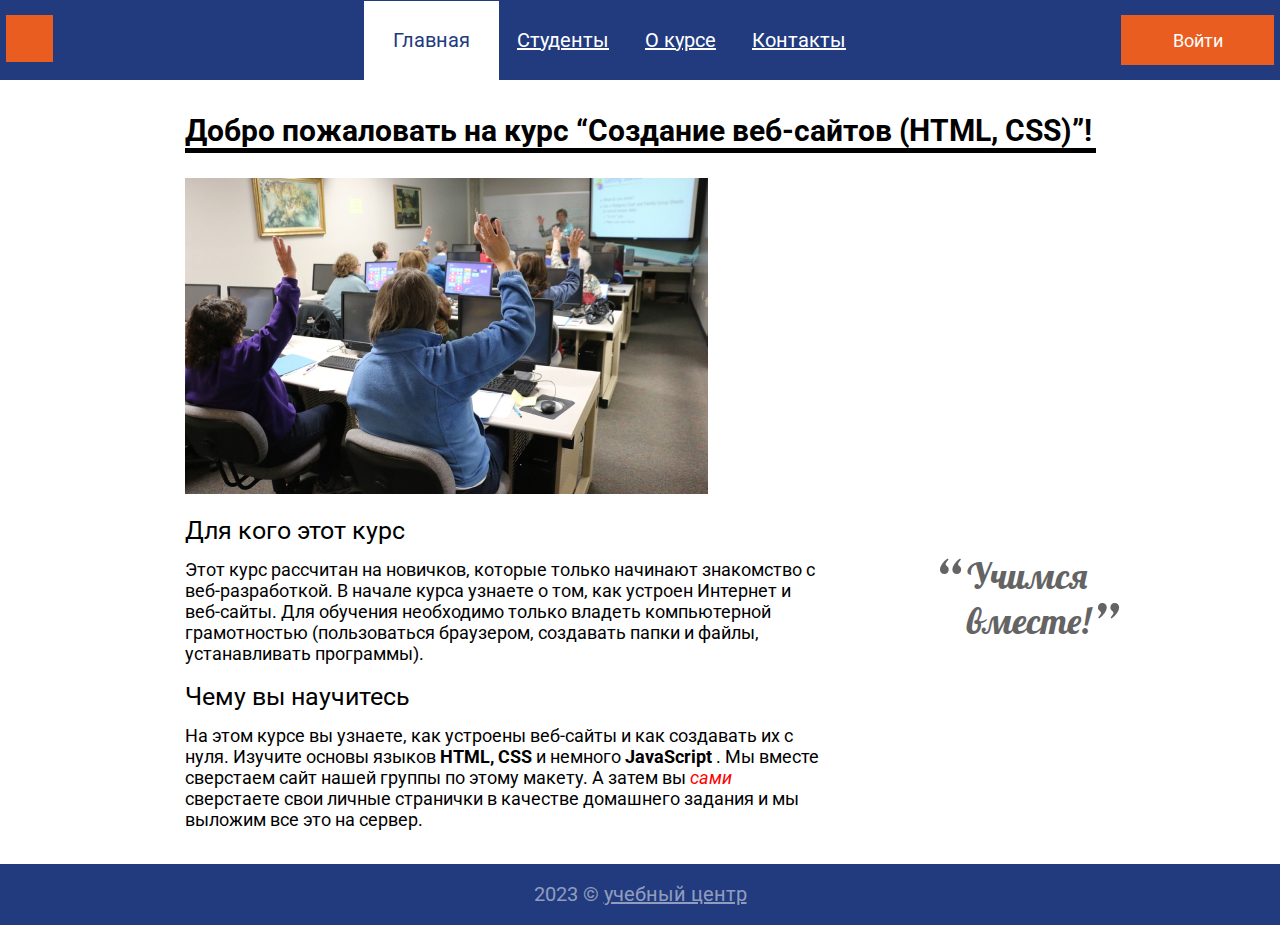
<file: index.html>
<!DOCTYPE html>
<html lang="ru">
  <head>
    <link rel="preconnect" href="https://fonts.googleapis.com">
    <link rel="preconnect" href="https://fonts.gstatic.com" crossorigin>
    <link href="https://fonts.googleapis.com/css2?family=Lobster&family=Roboto:wght@400;700&display=swap" rel="stylesheet">
  <meta charset="UTF-8">
  <meta http-equiv="X-UA-Compatible" content="IE=edge">
  <meta name="viewport" content="width=device-width, initial-scale=1.0">
  <title>Главная</title>
  <link rel="stylesheet" href="style.css">
  </head>
 <body>
   <div class="all">
  <header class="header">
    <a class="logo" href="index.html">
      <img src="img/logo.svg" alt="logotype">
    </a>
     <nav>
      <ul class="menu">
        <li class="menu_list"><a class="menu_link menu_link_active" href="index.html">Главная</a></li>
        <li class="menu_list"><a class="menu_link" href="students.html">Студенты</a></li>
        <li class="menu_list"><a class="menu_link" href="about.html">О курсе</a></li>
        <li class="menu_list"><a class="menu_link" href="contacts.html">Контакты</a></li>
      </ul>
     </nav>
       <a class="button" href="#">Войти</a>
    </header>
  <main class="content">
    <h1 class="title">Добро пожаловать на курс “Создание веб-сайтов (HTML, CSS)”!</h1>
    <img class="content_foto" src="img/foto.jpg" alt="Главное фото">
    <div class="content_info">
      <div class="content_section">
        <div class="content_article">
          <h3 class="subtitle">Для кого этот курс</h3>
            <p class="abaut_text">Этот курс рассчитан на новичков, которые только   начинают знакомство с веб-разработкой. В начале курса  узнаете о том, как устроен Интернет и веб-сайты. 
              Для обучения необходимо только владеть компьютерной грамотностью (пользоваться браузером, создавать папки и файлы, устанавливать программы).</p>
        </div>
        <div class="content_article-01">
          <h3 class="subtitle">Чему вы научитесь</h3>
          <p class="abaut_text">На этом курсе вы узнаете, как устроены веб-сайты и как создавать их с нуля. Изучите основы языков <strong>HTML, CSS</strong> и немного <strong>JavaScript</strong> . Мы вместе сверстаем сайт нашей группы по этому макету. А затем вы  <span style="font-style: italic;" class="rop">сами</span> сверстаете свои личные странички в качестве домашнего задания и мы выложим все это на сервер.</p>
        </div>
      </div>
      <h2 class="heading">
        <span class="quote-left quote-left_left">“</span>
        Учимся 
        вместе!
        <span class="quote-left quote-left_right">”</span>
      </h2>
    </div>
  </main>
   </div>
   <footer class="select">
    <p class="select_text">2023 &copy; <a class="centr" href="#">учебный центр</a> </p>
  </footer>
      <div class="window_content">
        <div class="window">
         <form action="#">
           <h4 class="row">Войти на сайт</h4>
           <input class="login" type="text" placeholder="Логин">
           <input class="password" type="text" placeholder="Пароль">
           <a class="entrance" href="#">Войти</a>
           <img class="cross" src="img/cross2.jpg" alt="крестик">
         </form>
        </div>
        </div>
 
    <script>
    
      const window_contentEl = document.querySelector('.window_content');
      const buttonEl = document.querySelector('.button');
      const crossEl = document.querySelector('.cross');
      buttonEl.addEventListener('click', function (e) {
        window_contentEl.classList.toggle('visible');
      });
      crossEl.addEventListener('click', function (e) {
        window_contentEl.classList.remove('visible');
      });
   
    </script>
</body>
</html>
</file>
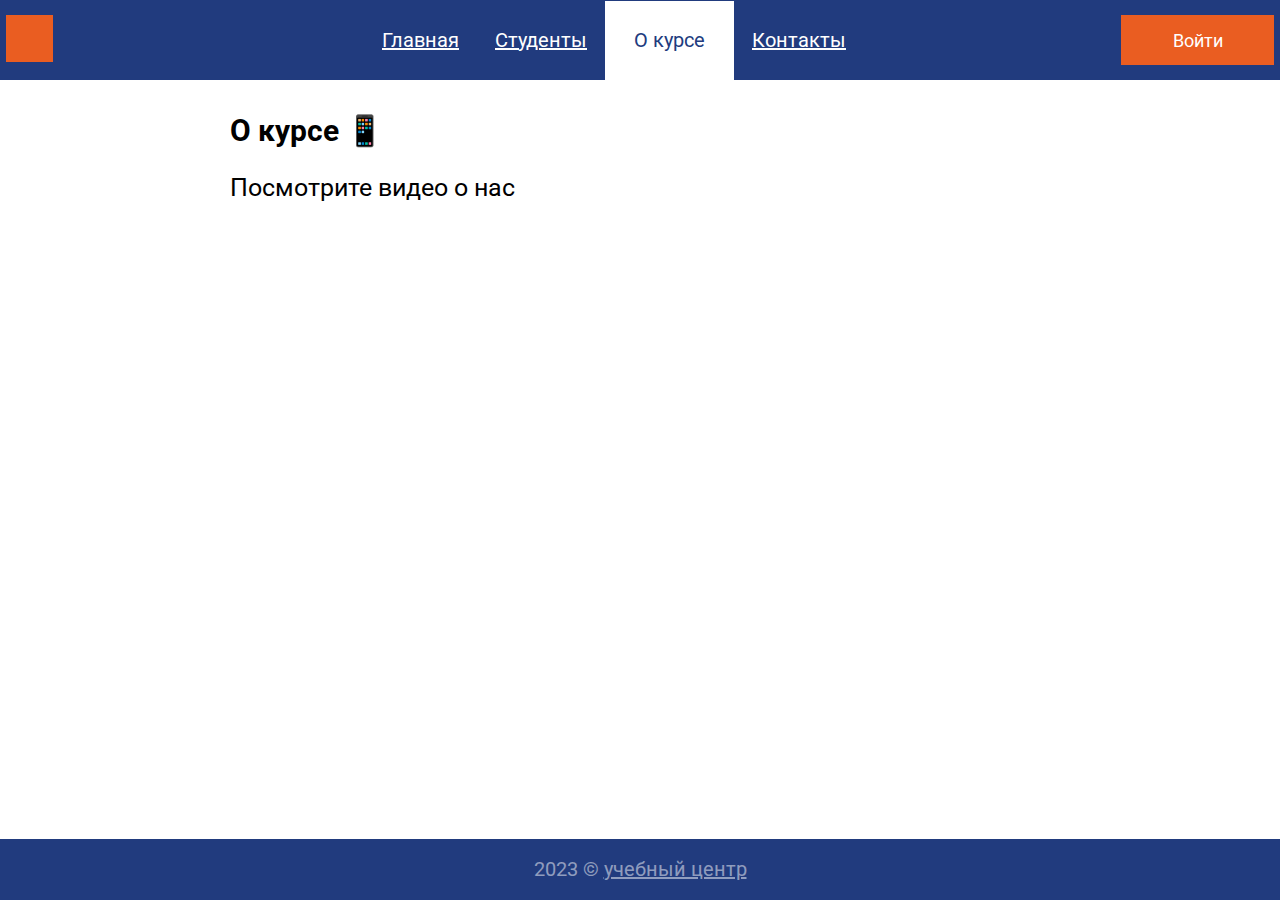
<file: about.html>
<!DOCTYPE html>
<html lang="ru">
  <head>
  <link rel="preconnect" href="https://fonts.googleapis.com">
<link rel="preconnect" href="https://fonts.gstatic.com" crossorigin>
<link href="https://fonts.googleapis.com/css2?family=Roboto:wght@400;700&display=swap" rel="stylesheet">
<link rel="preconnect" href="https://fonts.googleapis.com">
<link rel="preconnect" href="https://fonts.gstatic.com" crossorigin>
<link href="https://fonts.googleapis.com/css2?family=Lobster&family=Roboto:wght@400;700&display=swap" rel="stylesheet">
  <meta charset="UTF-8">
  <meta http-equiv="X-UA-Compatible" content="IE=edge">
  <meta name="viewport" content="width=device-width, initial-scale=1.0">
  <title>Главная</title>
  <link rel="stylesheet" href="style.css">
  </head>
 <body>
   <div class="all">
  <header class="header">
    <a class="logo" href="index.html">
      <img src="img/logo.svg" alt="logotype">
    </a>
     <nav>
      
      <ul class="menu">
        <li class="menu_list"><a class="menu_link" href="index.html">Главная</a></li>
        <li class="menu_list"><a class="menu_link" href="students.html">Студенты</a></li>
        <li class="menu_list"><a class="menu_link menu_link_active" href="about.html">О курсе</a></li>
        <li class="menu_list"><a class="menu_link" href="contacts.html">Контакты</a></li>
      </ul>
     </nav>
       <a class="button" href="#">Войти</a>
    </header>
  <main>
    <div class="content-about">
      <h2 class="about">О курсе 📱</h2>
      <p class="about_name">Посмотрите видео о нас</p>
       <video src="video/video 1.png"></video>
    </div>
  </main>
</div>
  <footer class="select">
    <p class="select_text">2023 &copy; <a class="centr" href="#">учебный центр</a> </p>
  </footer>
  <div class="window_content">
    <div class="window">
     <form action="#">
       <h4 class="row">Войти на сайт</h4>
       <input class="login" type="text" placeholder="Логин">
       <input class="password" type="text" placeholder="Пароль">
       <a class="entrance" href="#">Войти</a>
       <img class="cross" src="img/cross2.jpg" alt="крестик">
     </form>
    </div>
    </div>
 
    <script>
    
      const window_contentEl = document.querySelector('.window_content');
      const buttonEl = document.querySelector('.button');
      const crossEl = document.querySelector('.cross');
      buttonEl.addEventListener('click', function (e) {
        window_contentEl.classList.toggle('visible');
      });
      crossEl.addEventListener('click', function (e) {
        window_contentEl.classList.remove('visible');
      });
 
    </script>
</body>
</html>
</file>
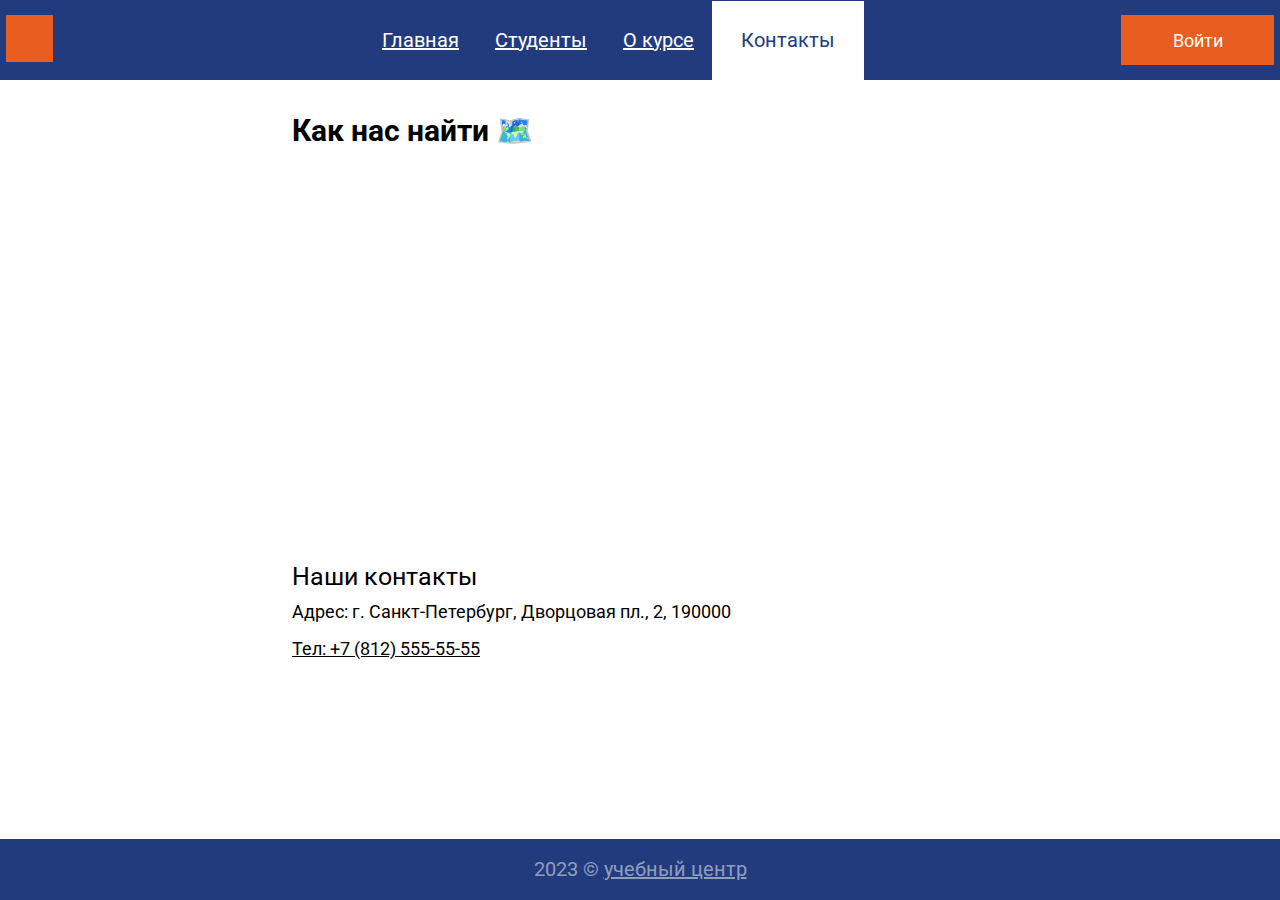
<file: contacts.html>
<!DOCTYPE html>
<html lang="ru">
  <head>
  <link rel="preconnect" href="https://fonts.googleapis.com">
<link rel="preconnect" href="https://fonts.gstatic.com" crossorigin>
<link href="https://fonts.googleapis.com/css2?family=Roboto:wght@400;700&display=swap" rel="stylesheet">
<link rel="preconnect" href="https://fonts.googleapis.com">
<link rel="preconnect" href="https://fonts.gstatic.com" crossorigin>
<link href="https://fonts.googleapis.com/css2?family=Lobster&family=Roboto:wght@400;700&display=swap" rel="stylesheet">
  <meta charset="UTF-8">
  <meta http-equiv="X-UA-Compatible" content="IE=edge">
  <meta name="viewport" content="width=device-width, initial-scale=1.0">
  <title>Главная</title>
  <link rel="stylesheet" href="style.css">
  </head>
 <body>
   <div class="all">
  <header class="header">
    <a class="logo" href="index.html">
      <img src="img/logo.svg" alt="logotype">
    </a>
     <nav>
      <ul class="menu">
        <li class="menu_list"><a class="menu_link" href="index.html">Главная</a></li>
        <li class="menu_list"><a class="menu_link" href="students.html">Студенты</a></li>
        <li class="menu_list"><a class="menu_link" href="about.html">О курсе</a></li>
        <li class="menu_list"><a class="menu_link menu_link_active" href="contacts.html">Контакты</a></li>
      </ul>
     </nav>
       <a class="button" href="#">Войти</a>
    </header>
  <main>
    <h2 class="contact">Как нас найти 🗺️️</h2>
   <div class="contacts">
    <iframe class="iframe" src="https://www.google.com/maps/embed?pb=!1m14!1m12!1m3!1d127858.26904137035!2d30.512054588058017!3d59.952293610961576!2m3!1f0!2f0!3f0!3m2!1i1024!2i768!4f13.1!5e0!3m2!1sru!2sru!4v1676992444494!5m2!1sru!2sru" width="1268" height="370" style="border:0;" allowfullscreen="" loading="lazy" referrerpolicy="no-referrer-when-downgrade"></iframe>
   </div>
   <div class="contacts_top">
    <h2 class="contact_name">Наши контакты</h2>
    <div class="contact_new">
      <p class="contact_text">Адрес: г. Санкт-Петербург, Дворцовая пл., 2, 190000</p>
     <a class="contact_tel" href="tel:+7(812)555-55-55"> Тел: +7 (812) 555-55-55</a>
    </div>
   </div>
  </main>
</div>     
<footer class="select">
  <p class="select_text">2023 &copy; <a class="centr" href="#">учебный центр</a> </p>
</footer>
<div class="window_content">
  <div class="window">
   <form action="#">
     <h4 class="row">Войти на сайт</h4>
     <input class="login" type="text" placeholder="Логин">
     <input class="password" type="text" placeholder="Пароль">
     <a class="entrance" href="#">Войти</a>
     <img class="cross" src="img/cross2.jpg" alt="крестик">
   </form>
  </div>
  </div>

  <script>
  
    const window_contentEl = document.querySelector('.window_content');
    const buttonEl = document.querySelector('.button');
    const crossEl = document.querySelector('.cross');
    buttonEl.addEventListener('click', function (e) {
      window_contentEl.classList.toggle('visible');
    });
    crossEl.addEventListener('click', function (e) {
      window_contentEl.classList.remove('visible');
    });

  </script>
</body>
</html>
</file>
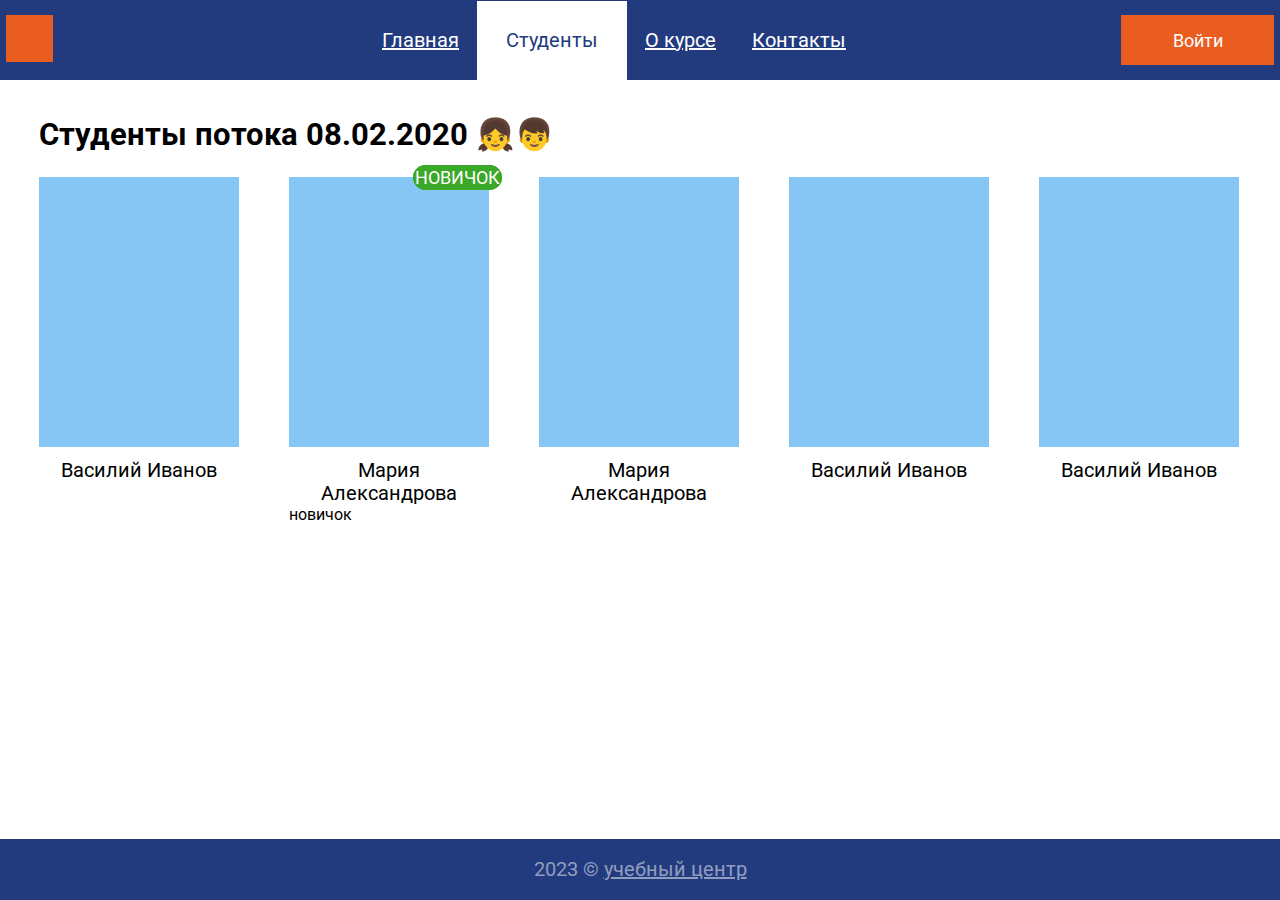
<file: students.html>
<!DOCTYPE html>
<html lang="ru">
  <head>
  <link rel="preconnect" href="https://fonts.googleapis.com">
<link rel="preconnect" href="https://fonts.gstatic.com" crossorigin>
<link href="https://fonts.googleapis.com/css2?family=Roboto:wght@400;700&display=swap" rel="stylesheet">
<link rel="preconnect" href="https://fonts.googleapis.com">
<link rel="preconnect" href="https://fonts.gstatic.com" crossorigin>
<link href="https://fonts.googleapis.com/css2?family=Lobster&family=Roboto:wght@400;700&display=swap" rel="stylesheet">
  <meta charset="UTF-8">
  <meta http-equiv="X-UA-Compatible" content="IE=edge">
  <meta name="viewport" content="width=device-width, initial-scale=1.0">
  <title>Главная</title>
  <link rel="stylesheet" href="style.css">
  </head>
 <body>
   <div class="all">
    
  <header class="header">
    <a class="logo" href="index.html">
      <img src="img/logo.svg" alt="logotype">
    </a>
     <nav>
      
      <ul class="menu">
        <li class="menu_list"><a class="menu_link" href="index.html">Главная</a></li>
        <li class="menu_list"><a class="menu_link menu_link_active" href="students.html">Студенты</a></li>
        <li class="menu_list"><a class="menu_link" href="about.html">О курсе</a></li>
        <li class="menu_list"><a class="menu_link" href="contacts.html">Контакты</a></li>
      </ul>
     </nav>
       <a class="button" href="#">Войти</a>
    </header>
  <main class="content-students">
      <h2 class="subtitle_list">Студенты потока 08.02.2020 👧👦</h2>
      <div class="students">
        <div class="student">
          <img class="student_img"src="img/student.jpg" alt="студент 1">
          <p class="student_name">Василий Иванов</p>
        </div>
        <div class="student student_new">
          <img class="student_img"src="img/student.jpg" alt="студент 2">
          <p class="student_name">Мария 
            Александрова</p>
            <p class="student_new">новичок</p>
        </div>  
        <div class="student">
          <img class="student_img"src="img/student.jpg" alt="студент 3">
          <p class="student_name">Мария 
            Александрова</p>
        </div>
        <div class="student">
          <img class="student_img"src="img/student.jpg" alt="студент 4">
          <p class="student_name">Василий Иванов</p>
        </div>
        <div class="student">
          <img class="student_img"src="img/student.jpg" alt="студент 5">
          <p class="student_name">Василий Иванов</p>
        </div>
      </div>
  </main>
</div>
  <footer class="select">
    <p class="select_text">2023 &copy; <a class="centr" href="#">учебный центр</a> </p>
  </footer>
  <div class="window_content">
    <div class="window">
     <form action="#">
       <h4 class="row">Войти на сайт</h4>
       <input class="login" type="text" placeholder="Логин">
       <input class="password" type="text" placeholder="Пароль">
       <a class="entrance" href="#">Войти</a>
       <img class="cross" src="img/cross2.jpg" alt="крестик">
     </form>
    </div>
    </div>
 
    <script>
    
      const window_contentEl = document.querySelector('.window_content');
      const buttonEl = document.querySelector('.button');
      const crossEl = document.querySelector('.cross');
      buttonEl.addEventListener('click', function (e) {
        window_contentEl.classList.toggle('visible');
      });
      crossEl.addEventListener('click', function (e) {
        window_contentEl.classList.remove('visible');
      });
 
    </script>
</body>
</html>
</file>
<file: style.css>
*{
  margin: 0;
  padding: 0;
}
body{
  font-family: 'Roboto', sans-serif;
  min-height: 100vh;
  display: flex;
  flex-direction: column;
  }
  img {
    max-width: 100%;
  }
.all{
  flex-grow: 1;
  
}
.header{
  background: #213B7E;
  display: flex;
  flex-direction: row;
  flex-wrap: wrap;
  justify-content: space-between;
  align-items: center;
  padding-left: calc(50% - 1268px / 2);
  padding-right: calc(50% - 1268px / 2);
  height: 80px;
}

.menu{
  display: flex;
  list-style: none;
  margin-left: 54px;
}
.menu_link{
  font-style: normal;
  font-weight: 400;
  font-size: 20px;
  line-height: 23px;
  text-decoration-line: underline;
  color: #FFFFFF;
  padding: 28px 18px;
  display: block;
}

.menu_link:visited {
  color: #FFFFFF;
  text-decoration-color: #FFFFFF;
}
.menu_link_active{
  padding: 28px 29px;
  color: #213B7E;
  background-color: white;
  text-decoration: none;
}
.menu_link_active:visited {
  color: #3AA828;
}
.button{
  width: 153px;
  height: 50px;
  display: flex;
  justify-content: center;
  align-items: center;
  background: #EA5D21;
  font-style: normal;
  font-weight: 400;
  font-size: 18px;
  line-height: 21px;
  color: #FFFFFF;
  text-decoration: none;
  transition: color .3s;
}

.button:hover {
  background-color: #FFFFFF;
  color: black;
}
.content{
  padding-left: calc(50% - 911px / 2);
  padding-right: calc(50% - 911px / 2);
  position: relative;
  }
.content_info{
  display: flex;
  justify-content: space-between;
}
  .content_section{
    width: 634px;
  }
.title{
  margin-top: 33px;
  margin-bottom: 25px;
  font-style: normal;
  font-weight: 700;
  font-size: 30px;
  line-height: 35px;  
  color: #000000;
  animation: tracking-in-expand-fwd 0.8s cubic-bezier(0.215, 0.610, 0.355, 1.000) both;
}

 @-webkit-keyframes tracking-in-expand-fwd {
  0% {
    letter-spacing: -0.5em;
    -webkit-transform: translateZ(-700px);
            transform: translateZ(-700px);
    opacity: 0;
  }
  40% {
    opacity: 0.6;
  }
  100% {
    -webkit-transform: translateZ(0);
            transform: translateZ(0);
    opacity: 1;
  }
}
@keyframes tracking-in-expand-fwd {
  0% {
    letter-spacing: -0.5em;
    -webkit-transform: translateZ(-700px);
            transform: translateZ(-700px);
    opacity: 0;
  }
  40% {
    opacity: 0.6;
  }
  100% {
    -webkit-transform: translateZ(0);
            transform: translateZ(0);
    opacity: 1;
  }
}


.title:first-child {
  border-bottom: 5px solid black;
}

.title::after {
  content: '';
  background-image: url(https://dashcamtalk.com/forum/data/attachments/44/44979-9fa7470bc63d577273567f76fe8d2f8d.jpg);
  width: 100px;
  height: 100px;
  display: inline-block;
  position: absolute;
  right: 106px;
  top: -19px;
  left: calc(50% - -980px / 2);
}

.title::after {
  animation: vibrate-3 0.5s 5 ;
}


@-webkit-keyframes vibrate-3 {
  0% {
    -webkit-transform: translate(0);
            transform: translate(0);
  }
  10% {
    -webkit-transform: translate(-2px, -2px);
            transform: translate(-2px, -2px);
  }
  20% {
    -webkit-transform: translate(2px, -2px);
            transform: translate(2px, -2px);
  }
  30% {
    -webkit-transform: translate(-2px, 2px);
            transform: translate(-2px, 2px);
  }
  40% {
    -webkit-transform: translate(2px, 2px);
            transform: translate(2px, 2px);
  }
  50% {
    -webkit-transform: translate(-2px, -2px);
            transform: translate(-2px, -2px);
  }
  60% {
    -webkit-transform: translate(2px, -2px);
            transform: translate(2px, -2px);
  }
  70% {
    -webkit-transform: translate(-2px, 2px);
            transform: translate(-2px, 2px);
  }
  80% {
    -webkit-transform: translate(-2px, -2px);
            transform: translate(-2px, -2px);
  }
  90% {
    -webkit-transform: translate(2px, -2px);
            transform: translate(2px, -2px);
  }
  100% {
    -webkit-transform: translate(0);
            transform: translate(0);
  }
}
@keyframes vibrate-3 {
  0% {
    -webkit-transform: translate(0);
            transform: translate(0);
  }
  10% {
    -webkit-transform: translate(-2px, -2px);
            transform: translate(-2px, -2px);
  }
  20% {
    -webkit-transform: translate(2px, -2px);
            transform: translate(2px, -2px);
  }
  30% {
    -webkit-transform: translate(-2px, 2px);
            transform: translate(-2px, 2px);
  }
  40% {
    -webkit-transform: translate(2px, 2px);
            transform: translate(2px, 2px);
  }
  50% {
    -webkit-transform: translate(-2px, -2px);
            transform: translate(-2px, -2px);
  }
  60% {
    -webkit-transform: translate(2px, -2px);
            transform: translate(2px, -2px);
  }
  70% {
    -webkit-transform: translate(-2px, 2px);
            transform: translate(-2px, 2px);
  }
  80% {
    -webkit-transform: translate(-2px, -2px);
            transform: translate(-2px, -2px);
  }
  90% {
    -webkit-transform: translate(2px, -2px);
            transform: translate(2px, -2px);
  }
  100% {
    -webkit-transform: translate(0);
            transform: translate(0);
  }
}

.title::before {
  content: '';
  width: 50px;
  height: 50px;
  display: inline-block;
  background-image: url(https://sun6-20.userapi.com/s/v1/if1/5-c8hUlQTjDLp2OA2uIxILtPLpCz8QSEKipaIqTdk4nYB8OtkhHf2fPoEK05vtcl4BJklTSd.jpg?size=50x50&quality=96&crop=20,20,296,296&ava=1);
  position: absolute;
  left: 174px;
  left: calc(50% - 1025px / 2);
}

.subtitle{
  font-style: normal;
  font-weight: 400;
  font-size: 25px;
  line-height: 36px;
  color: #000000;
  margin-bottom: 10px;
  margin-top: 15px;
}
.abaut_text{
  font-style: normal;
  font-weight: 400;
  font-size: 18px;
  line-height: 21px;
  color: #000000;
}
.heading{
  position: relative;
  width: 129px;
  height: 90px;
  margin-left: 94px;
  font-family: 'Lobster', cursive;
  font-style: normal;
  font-weight: 400;
  font-size: 36px;
  line-height: 45px;
  color: #646464;
  margin-top: 55px;
}
.quote-left{
  font-size: 64px;
}
.quote-left_left{
  position: absolute;
  left: -33px;
  top: -10px;
  font-style: normal;
  font-weight: 400;
  font-size: 64px;
  line-height: 80px;
  color: #646464;
}
  .quote-left_right{
    position: absolute;
    top: 35px;
    right: -22px;
    font-style: normal;
    font-weight: 400;
    font-size: 64px;
    line-height: 80px;
    color: #646464;
  }
.select{
   background: #213B7E;
   padding-top: 19px;
   padding-bottom: 19px;
   text-align: center;
   margin-top: 34px;
}
.select_text {
  font-style: normal;
  font-weight: 400;
  font-size: 20px;
  line-height: 23px;
  color: rgba(255, 255, 255, 0.5);
}
.centr{
  color: rgba(255, 255, 255, 0.5);
}
.rop{
  color: red;
}

/* students */
.content-students {
  padding-left: calc(50% - 1202px /2);
  padding-right: calc(50% - 1202px /2);
}
.subtitle_list {
  font-style: normal;
  font-weight: 700;
  font-size: 31px;
  line-height: 36px;
  color: #000000;
  margin-top: 37px;
  margin-bottom: 24px;
}
.students {
  display: flex;
  flex-wrap: wrap;
  gap: 50px;
}
.student {
  width: 200px;
  position: relative;
}
.student_img {
  width: 200px;
  height: 270px;
}

.student_new::after {
  content: 'новичок';
  position: absolute;
  top: -12px;
  right: -13px;
  font-weight: 400;
  font-size: 18px;
  line-height: 21px;
  color: #FFFFFF;
  background: #3AA828;
  border-radius: 20px;
  padding: 2px 2px;
  text-transform: uppercase;
  text-align: center;
}
.student_name {
  font-style: normal;
  font-weight: 400;
  font-size: 20px;
  line-height: 23px;
  color: #000000;
  text-align: center;
  margin-top: 8px;
}


/* about */

.content-about {
  padding-left: calc(50% - 820px / 2);
  padding-right: calc(50% - 820px / 2);
}
.about {
  font-style: normal;
  font-weight: 700;
  font-size: 30px;
  line-height: 35px;
  color: #000000;
  margin-bottom: 25px;
  margin-top: 33px;
}
.about_name {
  font-style: normal;
  font-weight: 400;
  font-size: 25px;
  line-height: 29px;
  color: #000000;
  margin-bottom: 15px;
}
.content_img {
  width: 820px;
  border: 2px solid #EA5D21;
}

/* contacts */
.contacts {
  padding-left: calc(50% - 1268px / 2);
  padding-right: calc(50% - 1268px / 2);
}
.contact {
  font-weight: 700;
  font-size: 30px;
  line-height: 35px;
  color: #000000;
  margin-top: 33px;
  margin-bottom: 25px;
  padding-left: calc(50% - 1268px / 2);
  padding-right: calc(50% - 1268px / 2);
  margin-left: 286px;
}
.contacts_top {
  padding-left: calc(50% - 1268px / 2);
  padding-right: calc(50% - 1268px / 2);
  margin-left: 286px;
}
.contact_name {
  font-style: normal;
  font-weight: 400;
  font-size: 25px;
  line-height: 29px;
  color: #000000;
  margin-top: 15px;
  margin-bottom: 10px;
}
.contact_text {
  font-style: normal;
  font-weight: 400;
  font-size: 18px;
  line-height: 21px;
  color: #000000;
  margin-bottom: 16px;
}
.contact_tel {

  font-weight: 400;
  font-size: 18px;
  line-height: 21px;
  color: #000000;
}


/* window  */

.window_content{
  position: absolute;
  left: calc(50% - 500px / 2);
  top: 160px;
  display: none;
  background-color: rgba(0, 0, 0, 0.8);
}
  .visible {  
  display: block;
 }   

.window { 
  text-align: center;
  width: 500px;
  height: 418px; 
  background: #FFFFFF;
  border: 1px solid #213B7E;  
} 
.row {
  font-style: normal;
  font-weight: 400;
  font-size: 24px;
  line-height: 28px;
  color: #000000;
  margin-top: 26px;
}
.login {
  width: 444px;
  height: 55px;
  background: #FFFFFF;
  border: 1px solid #808080;
  margin-top: 56px;
  font-style: normal;
  font-weight: 400;
  font-size: 24px;
  line-height: 28px;
  color: #808080;
  padding-left: 14px;
}
.login:focus {
  background-color: lightblue;
}
.password {
  width: 444px;
  height: 55px;
  background: #FFFFFF;
  border: 1px solid #808080;
  margin-top: 56px;
  font-style: normal;
  font-weight: 400;
  font-size: 24px;
  line-height: 28px;
  color: #808080;
  padding-left: 14px;
}
.password:focus {
  background-color: lightblue;
}
.entrance {
  display: flex;
  justify-content: center;
  align-items: center;
  margin-left: 165px;
  width: 153px;
  height: 50px;
  background: #EA6113;
  margin-top: 56px;
  font-style: normal;
  font-weight: 400;
  font-size: 18px;
  line-height: 21px;
  color: #FFFFFF;
  text-decoration: none;
  transition: all .3s;
}
.entrance:hover {
  background-color: #918d8d;
  color: black;
}



@media (max-width: 1024px) {
  /* стили для планшета */
  .header {
    padding-left: 32px;
    padding-right: 32px;
  }

  .menu {
    margin-left: 0;
  }
  .menu_link {
    font-size: 18px;
    padding: 16px 14px;
  }
  .content {
    padding-left: calc(50% - 736px / 2);
    padding-right: calc(50% - 736px / 2);
  }
  .content_section {
    width: 70%;
  }

  .title::before {
    display: none;
  }

  .title::after {
    display: none;
  }
  .content_info {
    align-items: center;
  }
  .heading {
    margin-right: 30px;
  }
  .quote-left_right {
    right: -28px;
  }

  /* students */

  .content-students {
    padding-left: calc(50% - 736px / 2);
    padding-right: calc(50% - 736px / 2);
  }
  .students {
    padding-left: 20px;
  }

  /* about */

  .content-about {
    padding-left: calc(50% - 736px / 2);
    padding-right: calc(50% - 736px / 2);
  }

  /* contacts */

  .contacts {
    display: flex;
    justify-content: center;
    margin-right: 16px;
    margin-left: 16px;
  }
  .contact {
   margin-left: 0;
   text-align: center;
  }
  .contacts_top {
    margin-left: 0;
    text-align: center;
  }
}


@media (max-width: 767px) {
  /* стили ля мобилки */
  .header {
    padding-left: 16px;
    padding-right: 16px;
    height: 255px;
  }
  .menu {
   flex-direction: column;
  }
  .content {
    padding-left: 16px;
    padding-right: 16px;
  }
  .content_info {
    flex-wrap: wrap;
    justify-content: center;
    gap: 32px;
  }

  .title::after {
    display: none;
  }

  .title::before {
    display: none;
  }

  .heading {
    margin-left: 0;
  }
  .quote-left_right {
    right: -22px;
  }
  /* studentts */

  .content-students {
    padding-left: 16px;
    padding-right: 16px;
  }
  .students {
    justify-content: center;
  }
  .subtitle_list {
    text-align: center;
  }
  /* about */
  .content-about {
    padding-left: 16px;
    padding-right: 16px;
  }
  .about {
    text-align: center;
  }
  .about_name {
    text-align: center;
  }
  /* contacts */
  .contact {
    margin-left: 0;
    text-align: center;
  }
  .contacts_top {
    margin-left: 0;
    text-align: center;
  }

  /* window */
  .window_content {
   top: 238px;
   left: calc(50% - 395px / 2);
  }
  .window {
    width: 393px;
  }
  .login {
    width: 335px;
  }
  .password {
    width: 335px;
  }
  .entrance {
    display: flex;
    justify-content: center;
    align-items: center;
    margin-left: 125px;
  }
 }
 .cross {
  position: absolute;
  top: 15px;
  right: 15px;
  cursor: pointer;
  width: 25px;
 }
</file>
